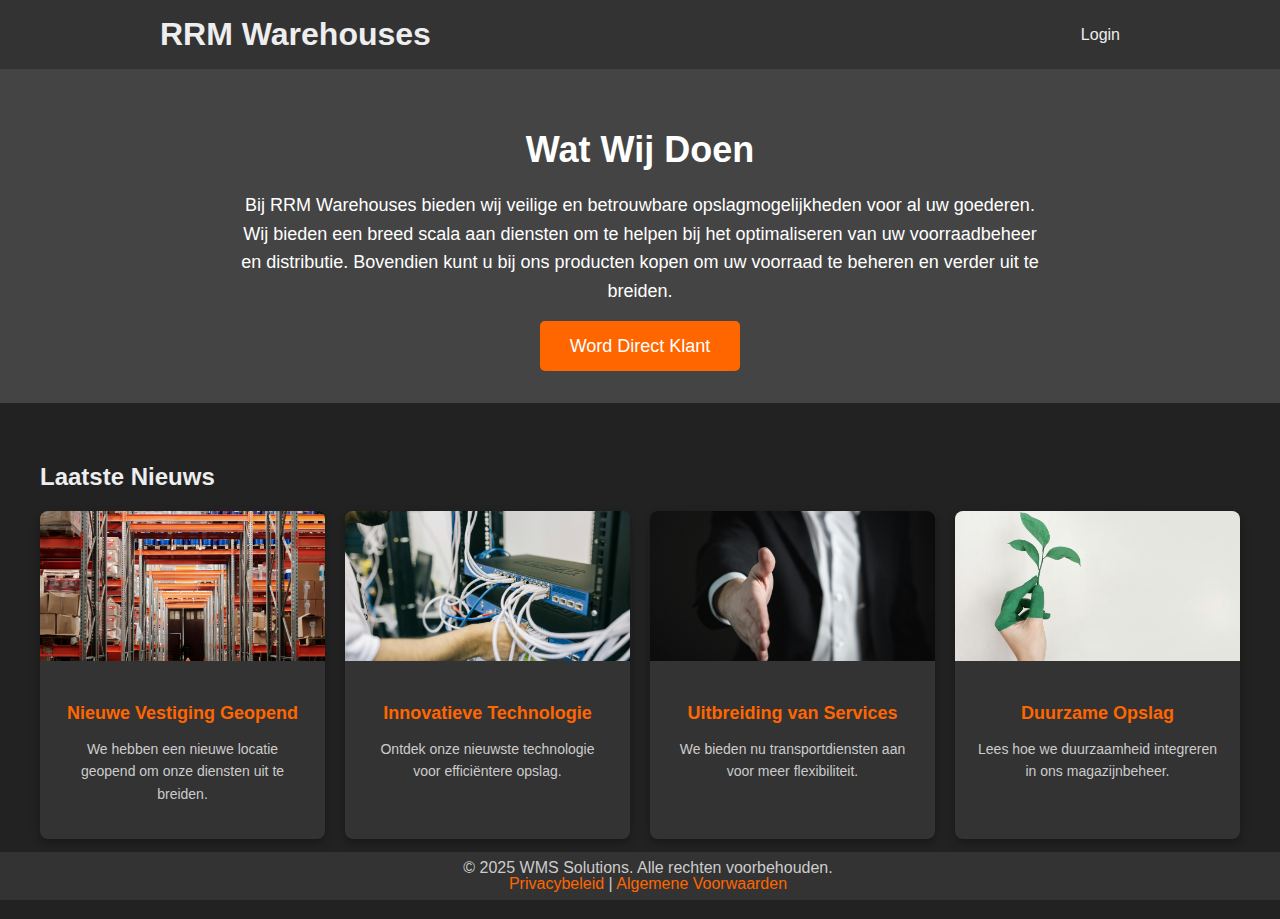
<file: WMS_Einproduct/index.html>
<!DOCTYPE html>
<html lang="nl">
<head>
    <meta charset="UTF-8">
    <meta name="viewport" content="width=device-width, initial-scale=1.0">
    <title>Welkom bij RRM Warehouses</title>
    <link rel="stylesheet" href="css/main.css">
    <link rel="stylesheet" href="css/homepage.css">
</head>
<body>
<header class="navbar">
    <div class="navbar-container">
        <h1>RRM Warehouses</h1>
        <nav>
            <a href="login.html">Login</a>
        </nav>
    </div>
</header>

<!-- Introductie Sectie (Wat wij doen) -->
<section class="intro">
    <div class="container">
        <h2>Wat Wij Doen</h2>
        <p>Bij RRM Warehouses bieden wij veilige en betrouwbare opslagmogelijkheden voor al uw goederen. Wij bieden een breed scala aan diensten om te helpen bij het optimaliseren van uw voorraadbeheer en distributie. Bovendien kunt u bij ons producten kopen om uw voorraad te beheren en verder uit te breiden.</p>
        <a href="ClientUser/client_register.php" class="btn-primary">Word Direct Klant</a>
    </div>
</section>

<!-- Nieuws Sectie -->
<div class="news-section">
    <h2>Laatste Nieuws</h2>
    <div class="news-grid">
        <div class="news-item">
            <img src="images/warehouse.jpg" alt="Nieuws 1">
            <div class="news-item-content">
                <h3>Nieuwe Vestiging Geopend</h3>
                <p>We hebben een nieuwe locatie geopend om onze diensten uit te breiden.</p>
            </div>
        </div>
        <div class="news-item">
            <img src="images/technologie.jpg" alt="Nieuws 2">
            <div class="news-item-content">
                <h3>Innovatieve Technologie</h3>
                <p>Ontdek onze nieuwste technologie voor efficiëntere opslag.</p>
            </div>
        </div>
        <div class="news-item">
            <img src="images/service.jpg" alt="Nieuws 3">
            <div class="news-item-content">
                <h3>Uitbreiding van Services</h3>
                <p>We bieden nu transportdiensten aan voor meer flexibiliteit.</p>
            </div>
        </div>
        <div class="news-item">
            <img src="images/ecologie.jpg" alt="Nieuws 4">
            <div class="news-item-content">
                <h3>Duurzame Opslag</h3>
                <p>Lees hoe we duurzaamheid integreren in ons magazijnbeheer.</p>
            </div>
        </div>
    </div>
</div>

<!-- Footer -->
<footer class="footer">
    <p>&copy; 2025 WMS Solutions. Alle rechten voorbehouden.</p>
    <p><a href="privacy_policy.php">Privacybeleid</a> | <a href="terms_of_service.php">Algemene Voorwaarden</a></p>
</footer>
</body>
</html>
</file>
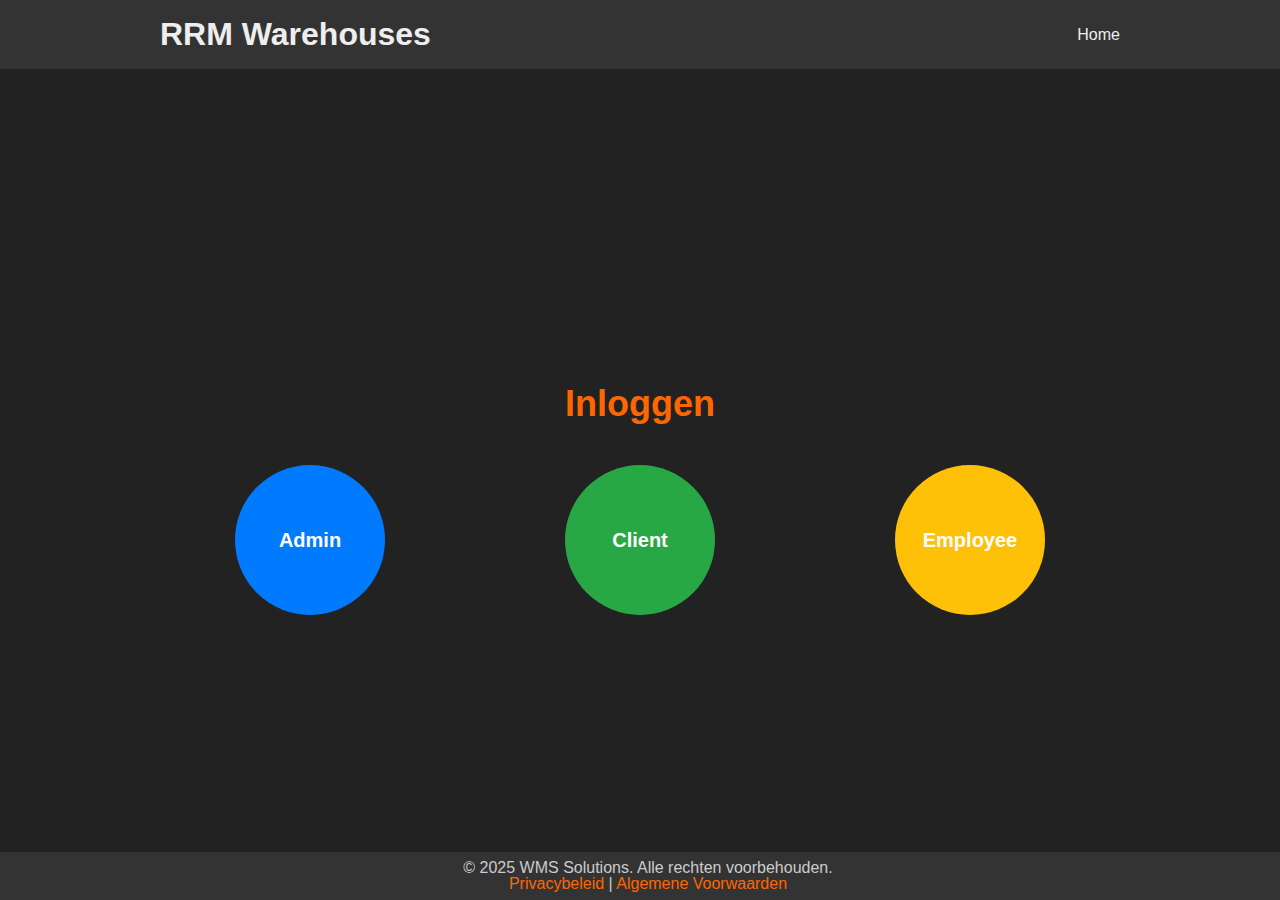
<file: WMS_Einproduct/login.html>
<!DOCTYPE html>
<html lang="nl">
<head>
    <meta charset="UTF-8">
    <meta name="viewport" content="width=device-width, initial-scale=1.0">
    <title>Login - RRM Warehouses</title>
    <link rel="stylesheet" href="css/main.css">
    <link rel="stylesheet" href="css/login.css">
</head>
<body>
<header class="navbar">
    <div class="navbar-container">
        <h1>RRM Warehouses</h1>
        <nav>
            <a href="index.html">Home</a>
        </nav>
    </div>
</header>

<!-- Login Sectie -->
<section class="login-section">
    <div class="container">
        <h2>Inloggen</h2>
        <div class="login-buttons">
            <a href="AdminUser/admin_login.php" class="login-btn admin-btn">Admin</a>
            <a href="ClientUser/client_login.php" class="login-btn client-btn">Client</a>
            <a href="RegularUser/user_login.php" class="login-btn employee-btn">Employee</a>
        </div>
    </div>
</section>

<footer class="footer">
    <p>&copy; 2025 WMS Solutions. Alle rechten voorbehouden.</p>
    <p><a href="privacy_policy.php">Privacybeleid</a> | <a href="terms_of_service.php">Algemene Voorwaarden</a></p>
</footer>
</body>
</html>
</file>
<file: WMS_Einproduct/css/main.css>
/* Algemene styling voor de body */
body {
    background-color: #222;
    color: #eee;
    font-family: 'Open Sans', sans-serif;
    display: flex;
    flex-direction: column;
    min-height: 100vh;
    margin: 0;
}


/* Styling voor de header (navbar) */
.navbar {
    background-color: #333;
    padding: 1rem;
}

.navbar-container {
    max-width: 960px;
    margin: 0 auto;
    display: flex;
    justify-content: space-between; /* Navbar-elementen aan de uiteinden */
    align-items: center;
}

.navbar h1 {
    color: #eee;
    margin: 0;
}

.navbar nav {
    display: flex;
}

.navbar nav a {
    color: #eee;
    text-decoration: none;
    margin-left: 1rem;
}

/* Styling voor de container */
.container {
    max-width: 960px;
    margin: 1rem auto;
    padding: 0 1rem;
    flex: 1 0 auto;
}

/* Styling voor de rijen */
.row {
    display: flex;
    flex-wrap: wrap;
    gap: 1rem;
}

/* Styling voor de kolommen */
.col {
    flex: 1 1 0px;
    box-sizing: border-box;
}

/* Styling voor de kaarten */
.content-section {
    background-color: #333;
    border-radius: 5px;
    box-shadow: 0 2px 5px rgba(0, 0, 0, 0.1);
    padding: 1.5rem;
    margin-bottom: 1rem;
}

.content-section h2 {
    color: #eee;
}

/* Styling voor knoppen */
.btn-primary {
    background-color: #ff6600;
    color: #fff;
    border: none;
    padding: 0.8rem 1.5rem;
    border-radius: 5px;
    text-decoration: none;
    cursor: pointer;
}

/* Styling voor de footer */
.footer {
    background-color: #333;
    color: #ccc;
    padding: 0.5rem; /* Padding verminderd */
    text-align: center;
    width: 100%;
    position: fixed; /* Footer vastzetten aan de onderkant */
    bottom: 0;
    left: 0;
}

.footer-container {
    max-width: 960px;
    margin: 0 auto;
}

.footer p {
    margin: 0; /* Standaard marges verwijderen */
    line-height: 1; /* Line-height verminderd */
}

.footer a {
    color: #ff6600;
    text-decoration: none;
}
</file>
<file: WMS_Einproduct/css/homepage.css>
body {
    background-color: #222;
    color: #eee;
    font-family: 'Open Sans', sans-serif;
    margin: 0;
    padding: 0;
    display: flex;
    flex-direction: column;
    min-height: 100vh;
}

/* Introductie Sectie (Wat wij doen) */
.intro {
    background-color: #444;
    color: #fff;
    padding: 30px 10px; /* Extra ruimte bovenaan toegevoegd */
    text-align: center;
}

.intro h2 {
    font-size: 36px;
    margin-bottom: 20px;
}

.intro p {
    font-size: 18px;
    line-height: 1.6;
    margin-bottom: 30px;
    max-width: 800px;
    margin-left: auto;
    margin-right: auto;
}

.intro .btn-primary {
    background-color: #ff6600;
    color: #fff;
    padding: 15px 30px;
    font-size: 18px;
    border-radius: 5px;
    text-decoration: none;
    cursor: pointer;
    transition: background-color 0.3s ease;
}

.intro .btn-primary:hover {
    background-color: #e65c00;
}

/* Nieuws sectie */
.news-section {
    max-width: 1200px;
    margin: 40px auto;
    padding: 0 20px 40px; /* Extra padding onderaan toegevoegd */
}

.news-grid {
    display: grid;
    grid-template-columns: repeat(4, 1fr);
    gap: 20px;
}

.news-item {
    background-color: #333;
    border-radius: 8px;
    box-shadow: 0 4px 10px rgba(0, 0, 0, 0.3);
    overflow: hidden;
    transition: transform 0.3s ease, box-shadow 0.3s ease;
}

.news-item:hover {
    transform: translateY(-5px);
    box-shadow: 0 10px 20px rgba(0, 0, 0, 0.4);
}

.news-item img {
    width: 100%;
    height: 150px;
    object-fit: cover;
}

.news-item-content {
    padding: 20px;
    text-align: center;
}

.news-item-content h3 {
    font-size: 18px;
    color: #ff6600;
    margin-bottom: 10px;
}

.news-item-content p {
    font-size: 14px;
    line-height: 1.6;
    color: #ccc;
}
</file>
<file: WMS_Einproduct/css/login.css>
body {
    background-color: #222;
    color: #eee;
    font-family: 'Open Sans', sans-serif;
    margin: 0;
    padding: 0;
    display: flex;
    flex-direction: column;
    min-height: 100vh;
}

/* Styling voor de login sectie */
.login-section {
    display: flex;
    justify-content: center;
    align-items: center;
    flex: 1;
    padding: 50px 20px;
    text-align: center;
}

/* Container voor de knoppen */
.container {
    max-width: 960px;
    width: 100%;
}

h2 {
    font-size: 36px;
    margin-bottom: 40px;
    color: #ff6600;
}

/* Styling voor de knoppen */
.login-buttons {
    display: flex;
    justify-content: space-around;
    align-items: center;
    gap: 30px;
}

.login-btn {
    display: flex;
    justify-content: center;
    align-items: center;
    width: 150px;
    height: 150px;
    font-size: 20px;
    font-weight: bold;
    text-align: center;
    border-radius: 50%;
    background-color: #333;
    color: #fff;
    text-decoration: none;
    transition: all 0.3s ease;
}

.login-btn:hover {
    background-color: #ff6600;
    transform: scale(1.1);
}

/* Specifieke stijlen voor elke knop */
.admin-btn {
    background-color: #007BFF;
}

.client-btn {
    background-color: #28a745;
}

.employee-btn {
    background-color: #ffc107;
}

/* Footer styling */
.footer {
    background-color: #333;
    color: #ccc;
    padding: 0.5rem;
    text-align: center;
    width: 100%;
    position: fixed;
    bottom: 0;
    left: 0;
}

.footer p {
    margin: 0;
    line-height: 1;
}
</file>
